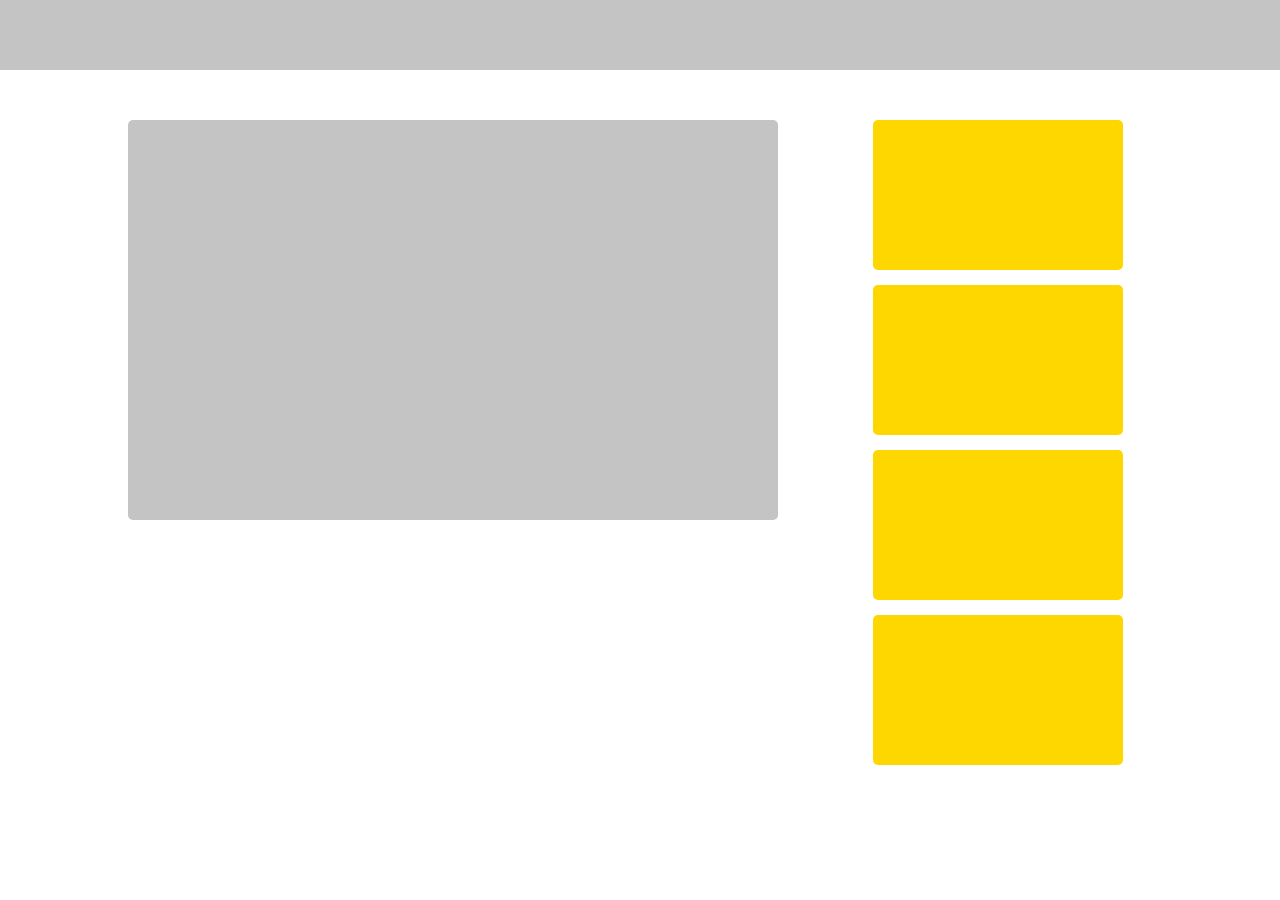
<file: index.html>
<!DOCTYPE html>
<html lang="pt-BR">
  <head>
    <meta charset="UTF-8" />
    <meta http-equiv="X-UA-Compatible" content="IE=edge" />
    <meta name="viewport" content="width=device-width, initial-scale=1.0" />
    <link rel="stylesheet" href="./css/style.css" />
    <title>Exercicio 5</title>
  </head>
  <body>
    <header>
      <nav></nav>
    </header>

    <main>
      <div class="main-video">
        <section class="video-principal">
          <iframe
            class="video-principal-iframe"
            src="https://www.youtube.com/embed/lfRFBqcqu1s"
            title="YouTube video player"
            frameborder="0"
            allow="accelerometer; autoplay; clipboard-write; encrypted-media; gyroscope; picture-in-picture"
            allowfullscreen
          ></iframe>
        </section>

        <section class="videos-secundarios">
          <div class="conteudo-secundario">
            <div class="mini-video">
              <iframe
                class="mini-video-secundario"
                src="https://www.youtube.com/embed/RGi24q4NAEM"
                title="YouTube video player"
                frameborder="0"
                allow="accelerometer; autoplay; clipboard-write; encrypted-media; gyroscope; picture-in-picture"
                allowfullscreen
              ></iframe>
            </div>
            <div class="descricao-video">
              <h1>Titulo do video</h1>
              <h1>Titulo do video</h1>
              <h1>Titulo do video</h1>
              <h1>Titulo do video</h1>
            </div>
          </div>
          <div class="conteudo-secundario">
            <div class="mini-video">
              <iframe
                class="mini-video-secundario"
                src="https://www.youtube.com/embed/0U6lnhLmT2A"
                title="YouTube video player"
                frameborder="0"
                allow="accelerometer; autoplay; clipboard-write; encrypted-media; gyroscope; picture-in-picture"
                allowfullscreen
              ></iframe>
            </div>
            <div class="descricao-video">
              <h1>Titulo do video</h1>
              <h1>Titulo do video</h1>
              <h1>Titulo do video</h1>
              <h1>Titulo do video</h1>
            </div>
          </div>
          <div class="conteudo-secundario">
            <div class="mini-video">
              <iframe
                class="mini-video-secundario"
                src="https://www.youtube.com/embed/ahGNbN-RDJA"
                title="YouTube video player"
                frameborder="0"
                allow="accelerometer; autoplay; clipboard-write; encrypted-media; gyroscope; picture-in-picture"
                allowfullscreen
              ></iframe>
            </div>
            <div class="descricao-video">
              <h1>Titulo do video</h1>
              <h1>Titulo do video</h1>
              <h1>Titulo do video</h1>
              <h1>Titulo do video</h1>
            </div>
          </div>
          <div class="conteudo-secundario">
            <div class="mini-video">
              <iframe
                class="mini-video-secundario"
                src="https://www.youtube.com/embed/BTENKdRVS2U"
                title="YouTube video player"
                frameborder="0"
                allow="accelerometer; autoplay; clipboard-write; encrypted-media; gyroscope; picture-in-picture"
                allowfullscreen
              ></iframe>
            </div>
            <div class="descricao-video">
              <h1>Titulo do video</h1>
              <h1>Titulo do video</h1>
              <h1>Titulo do video</h1>
              <h1>Titulo do video</h1>
            </div>
          </div>
        </section>
      </div>
    </main>
  </body>
</html>
</file>
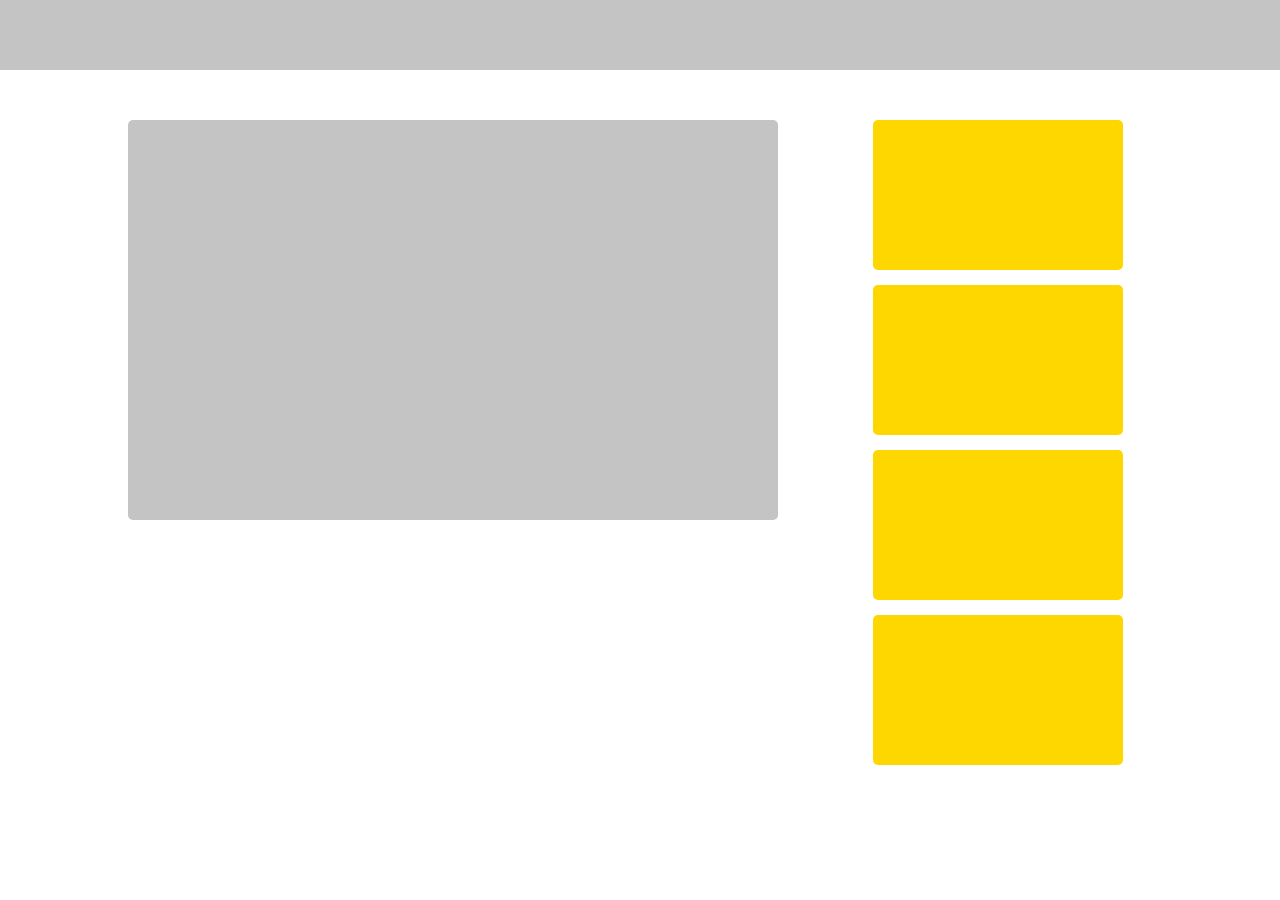
<file: exercicios-midia-query/index.html>
<!DOCTYPE html>
<html lang="pt-BR">
  <head>
    <meta charset="UTF-8" />
    <meta http-equiv="X-UA-Compatible" content="IE=edge" />
    <meta name="viewport" content="width=device-width, initial-scale=1.0" />
    <link rel="stylesheet" href="./css/style.css" />
    <title>Exercicio 5</title>
  </head>
  <body>
    <header>
      <nav></nav>
    </header>

    <main>
      <div class="main-video">
        <section class="video-principal">
          <iframe
            class="video-principal-iframe"
            width="560"
            height="315"
            src="https://www.youtube.com/embed/lfRFBqcqu1s"
            title="YouTube video player"
            frameborder="0"
            allow="accelerometer; autoplay; clipboard-write; encrypted-media; gyroscope; picture-in-picture"
            allowfullscreen
          ></iframe>
        </section>

        <section class="videos-secundarios">
          <div class="conteudo-secundario">
            <div class="mini-video">
              <iframe
                class="mini-video-secundario"
                src="https://www.youtube.com/embed/RGi24q4NAEM"
                title="YouTube video player"
                frameborder="0"
                allow="accelerometer; autoplay; clipboard-write; encrypted-media; gyroscope; picture-in-picture"
                allowfullscreen
              ></iframe>
            </div>
            <div class="descricao-video">
              <h1>Titulo do video</h1>
              <h1>Titulo do video</h1>
              <h1>Titulo do video</h1>
              <h1>Titulo do video</h1>
            </div>
          </div>
          <div class="conteudo-secundario">
            <div class="mini-video">
              <iframe
                class="mini-video-secundario"
                src="https://www.youtube.com/embed/0U6lnhLmT2A"
                title="YouTube video player"
                frameborder="0"
                allow="accelerometer; autoplay; clipboard-write; encrypted-media; gyroscope; picture-in-picture"
                allowfullscreen
              ></iframe>
            </div>
            <div class="descricao-video">
              <h1>Titulo do video</h1>
              <h1>Titulo do video</h1>
              <h1>Titulo do video</h1>
              <h1>Titulo do video</h1>
            </div>
          </div>
          <div class="conteudo-secundario">
            <div class="mini-video">
              <iframe
                class="mini-video-secundario"
                src="https://www.youtube.com/embed/ahGNbN-RDJA"
                title="YouTube video player"
                frameborder="0"
                allow="accelerometer; autoplay; clipboard-write; encrypted-media; gyroscope; picture-in-picture"
                allowfullscreen
              ></iframe>
            </div>
            <div class="descricao-video">
              <h1>Titulo do video</h1>
              <h1>Titulo do video</h1>
              <h1>Titulo do video</h1>
              <h1>Titulo do video</h1>
            </div>
          </div>
          <div class="conteudo-secundario">
            <div class="mini-video">
              <iframe
                class="mini-video-secundario"
                src="https://www.youtube.com/embed/BTENKdRVS2U"
                title="YouTube video player"
                frameborder="0"
                allow="accelerometer; autoplay; clipboard-write; encrypted-media; gyroscope; picture-in-picture"
                allowfullscreen
              ></iframe>
            </div>
            <div class="descricao-video">
              <h1>Titulo do video</h1>
              <h1>Titulo do video</h1>
              <h1>Titulo do video</h1>
              <h1>Titulo do video</h1>
            </div>
          </div>
        </section>
      </div>
    </main>
  </body>
</html>
</file>
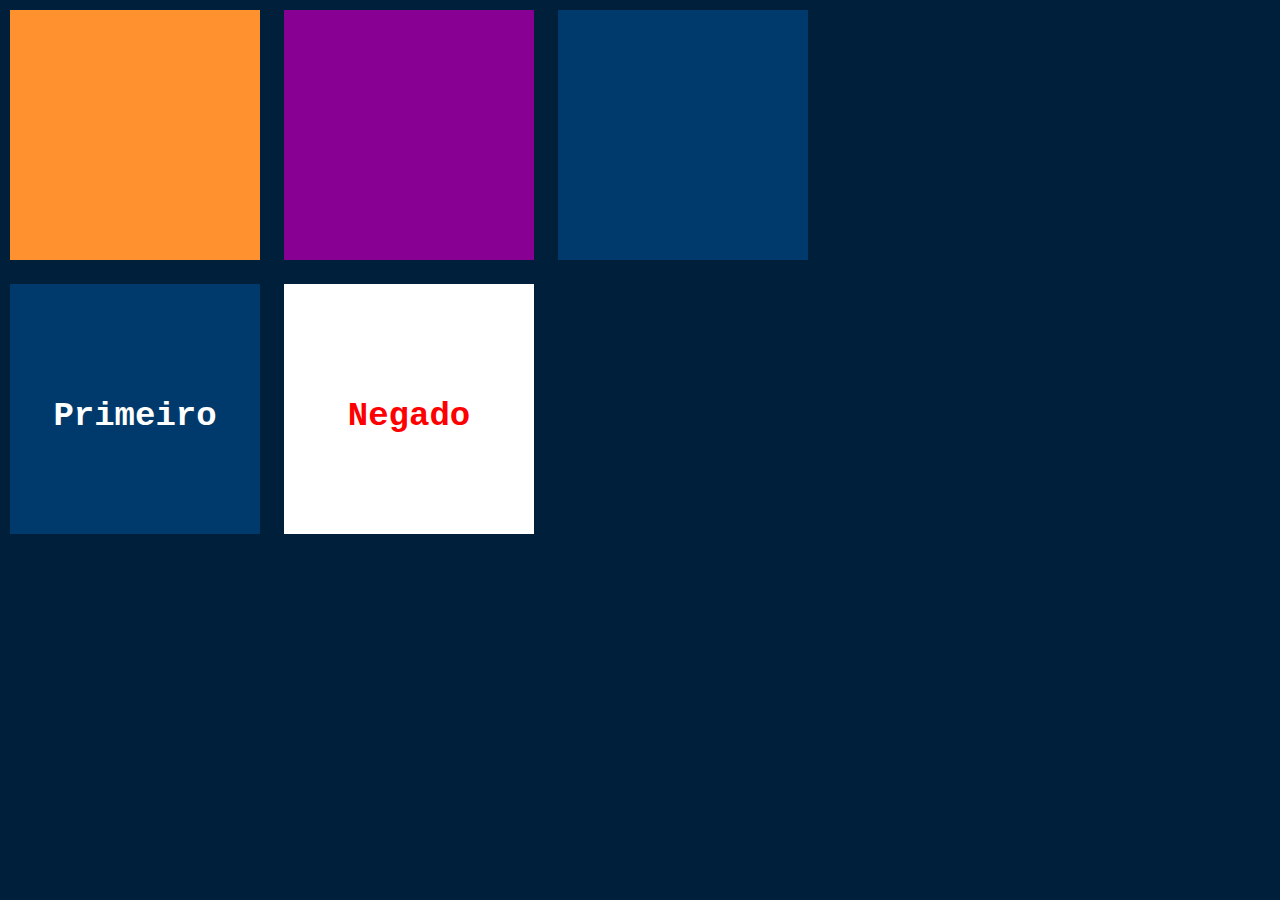
<file: aula3/exercicio1/index.html>
<!DOCTYPE html>
<html lang="pt-BR">
  <head>
    <meta charset="UTF-8" />
    <meta http-equiv="X-UA-Compatible" content="IE=edge" />
    <meta name="viewport" content="width=device-width, initial-scale=1.0" />
    <link rel="stylesheet" href="./css/style.css" />
    <title>Exercicio1</title>
  </head>
  <body>
    <main>
      <section class="first-container">
        <div class="box1"></div>
        <div class="box2"></div>
        <div class="box3"></div>
      </section>
      <section class="second-container">
        <div class="box4">
          <p class="text">Primeiro</p>
        </div>
        <div class="box5">
          <p class="text">Negado</p>
        </div>
      </section>
    </main>

    <!-- <div class="box1"></div>
    <div class="box2"></div>
    <div class="box3"></div>
    <div class="box4">
      <p class="text">Primeiro</p>
    </div>
    <div class="box5">
      <p class="text">Negado</p>
    </div> -->
  </body>
</html>
</file>
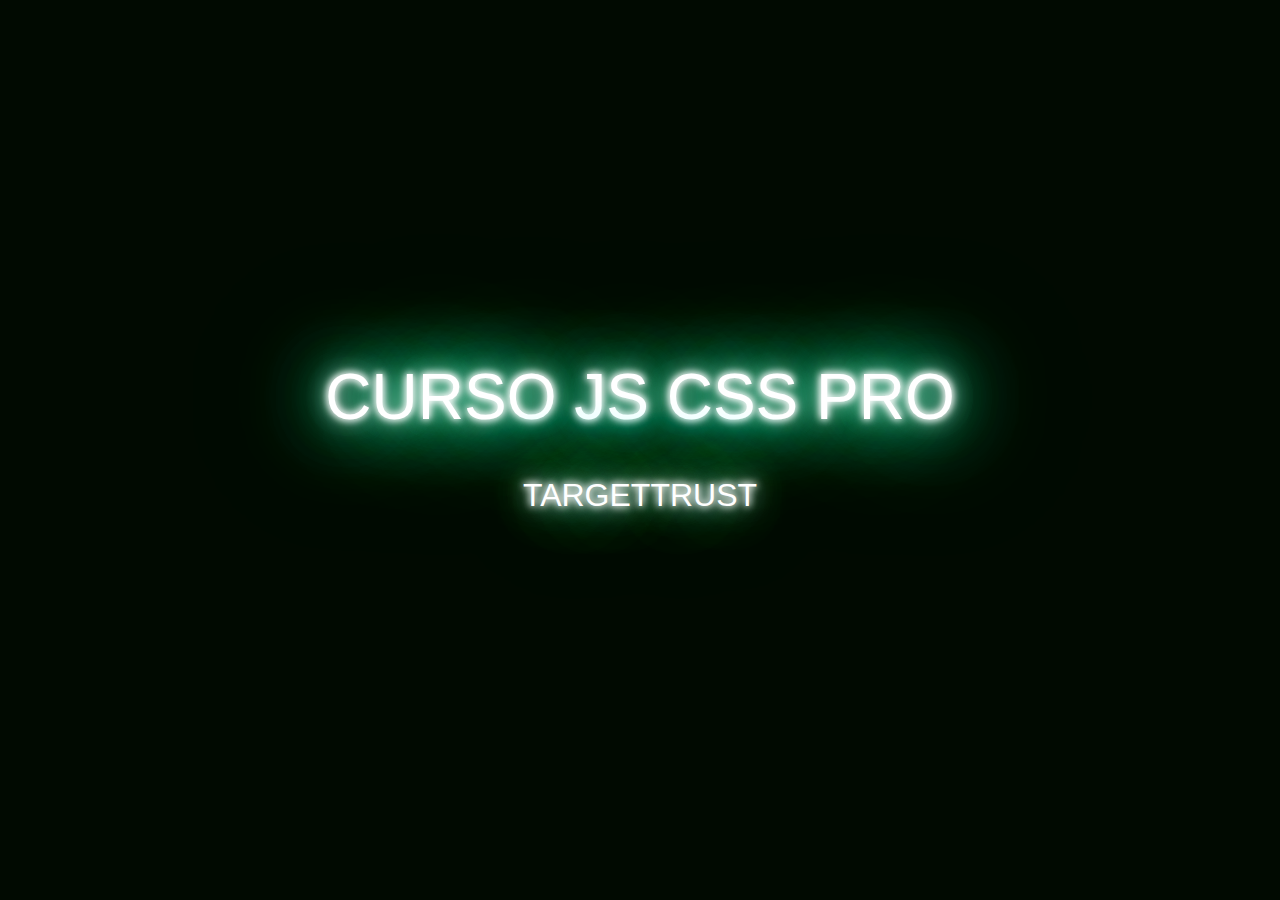
<file: aula3/text-shadow/index.html>
<!DOCTYPE html>
<html lang="en">
<head>
    <meta charset="UTF-8">
    <meta http-equiv="X-UA-Compatible" content="IE=edge">
    <meta name="viewport" content="width=device-width, initial-scale=1.0">
    <link rel="stylesheet" href="./css/style.css">
    <title>Text-Shadow</title>
</head>
<body>

    <div class="container">
        <h1 class="neonText">
              Curso JS CSS PRO
        </h1>
        <h2 class="neonText">TargetTrust</h2> 
    
     </div>
    
</body>
</html>
</file>
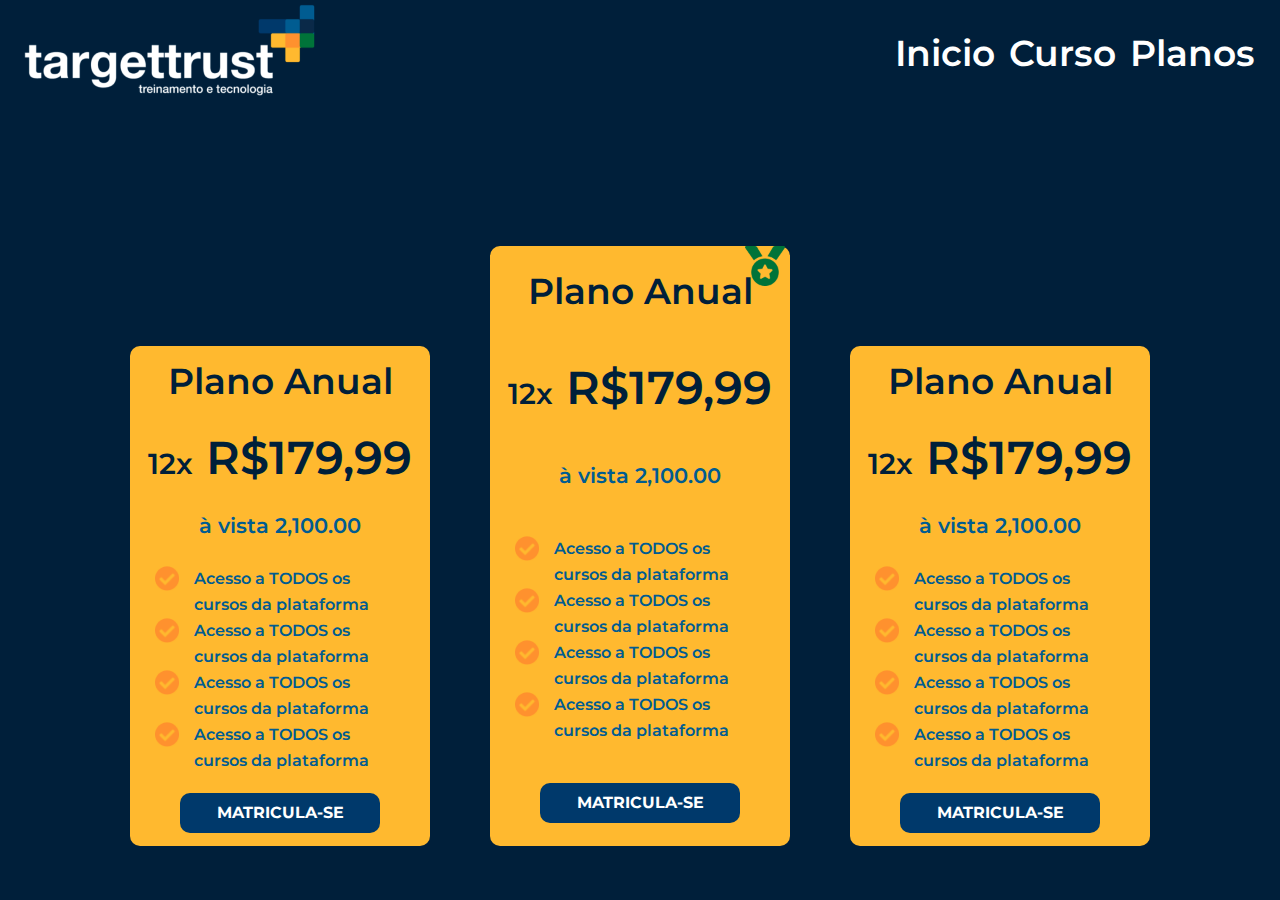
<file: Aula4/Projeto-final/index.html>
<!DOCTYPE html>
<html lang="pt-BR">
  <head>
    <meta charset="UTF-8" />
    <meta http-equiv="X-UA-Compatible" content="IE=edge" />
    <meta name="viewport" content="width=device-width, initial-scale=1.0" />
    <link rel="stylesheet" href="./css/style.css" />
    <title>TargetTrust</title>
  </head>
  <body>
    <nav>
      <img class="logo" src="./img/logo.png" alt="Logotipo TargetTrust" />
      <div>
        <a class="menu-link" href="#" target="_blank"> Inicio</a>
        <a class="menu-link" href="#" target="_blank"> Curso</a>
        <a class="menu-link" href="#" target="_blank"> Planos</a>
      </div>
    </nav>
    <main>
      <div class="card">
        <h1>Plano Anual</h1>
        <h2><span class="parcela">12x</span> R$179,99</h2>
        <h3>à vista 2,100.00</h3>
        <div class="detalhes">
          <div class="detalhes-item">
            <img src="./img/check.png" alt="icone de verificado" />
            <h4>Acesso a TODOS os cursos da plataforma</h4>
          </div>
          <div class="detalhes-item">
            <img src="./img/check.png" alt="icone de verificado" />
            <h4>Acesso a TODOS os cursos da plataforma</h4>
          </div>
          <div class="detalhes-item">
            <img src="./img/check.png" alt="icone de verificado" />
            <h4>Acesso a TODOS os cursos da plataforma</h4>
          </div>
          <div class="detalhes-item">
            <img src="./img/check.png" alt="icone de verificado" />
            <h4>Acesso a TODOS os cursos da plataforma</h4>
          </div>
        </div>

        <a class="botao" href="#"> <p>MATRICULA-SE</p></a>
      </div>

      <div class="card cart-top">
        <img class="icon" src="./img/Vector.png" alt="Top plano" />
        <h1>Plano Anual</h1>
        <h2><span class="parcela">12x</span> R$179,99</h2>
        <h3>à vista 2,100.00</h3>
        <div class="detalhes">
          <div class="detalhes-item">
            <img src="./img/check.png" alt="icone de verificado" />
            <h4>Acesso a TODOS os cursos da plataforma</h4>
          </div>
          <div class="detalhes-item">
            <img src="./img/check.png" alt="icone de verificado" />
            <h4>Acesso a TODOS os cursos da plataforma</h4>
          </div>
          <div class="detalhes-item">
            <img src="./img/check.png" alt="icone de verificado" />
            <h4>Acesso a TODOS os cursos da plataforma</h4>
          </div>
          <div class="detalhes-item">
            <img src="./img/check.png" alt="icone de verificado" />
            <h4>Acesso a TODOS os cursos da plataforma</h4>
          </div>
        </div>

        <a class="botao" href="#"> <p>MATRICULA-SE</p></a>
      </div>

      <div class="card">
        <h1>Plano Anual</h1>
        <h2><span class="parcela">12x</span> R$179,99</h2>
        <h3>à vista 2,100.00</h3>
        <div class="detalhes">
          <div class="detalhes-item">
            <img src="./img/check.png" alt="icone de verificado" />
            <h4>Acesso a TODOS os cursos da plataforma</h4>
          </div>
          <div class="detalhes-item">
            <img src="./img/check.png" alt="icone de verificado" />
            <h4>Acesso a TODOS os cursos da plataforma</h4>
          </div>
          <div class="detalhes-item">
            <img src="./img/check.png" alt="icone de verificado" />
            <h4>Acesso a TODOS os cursos da plataforma</h4>
          </div>
          <div class="detalhes-item">
            <img src="./img/check.png" alt="icone de verificado" />
            <h4>Acesso a TODOS os cursos da plataforma</h4>
          </div>
        </div>

        <a class="botao" href="#"> <p>MATRICULA-SE</p></a>
      </div>
    </main>
  </body>
</html>
</file>
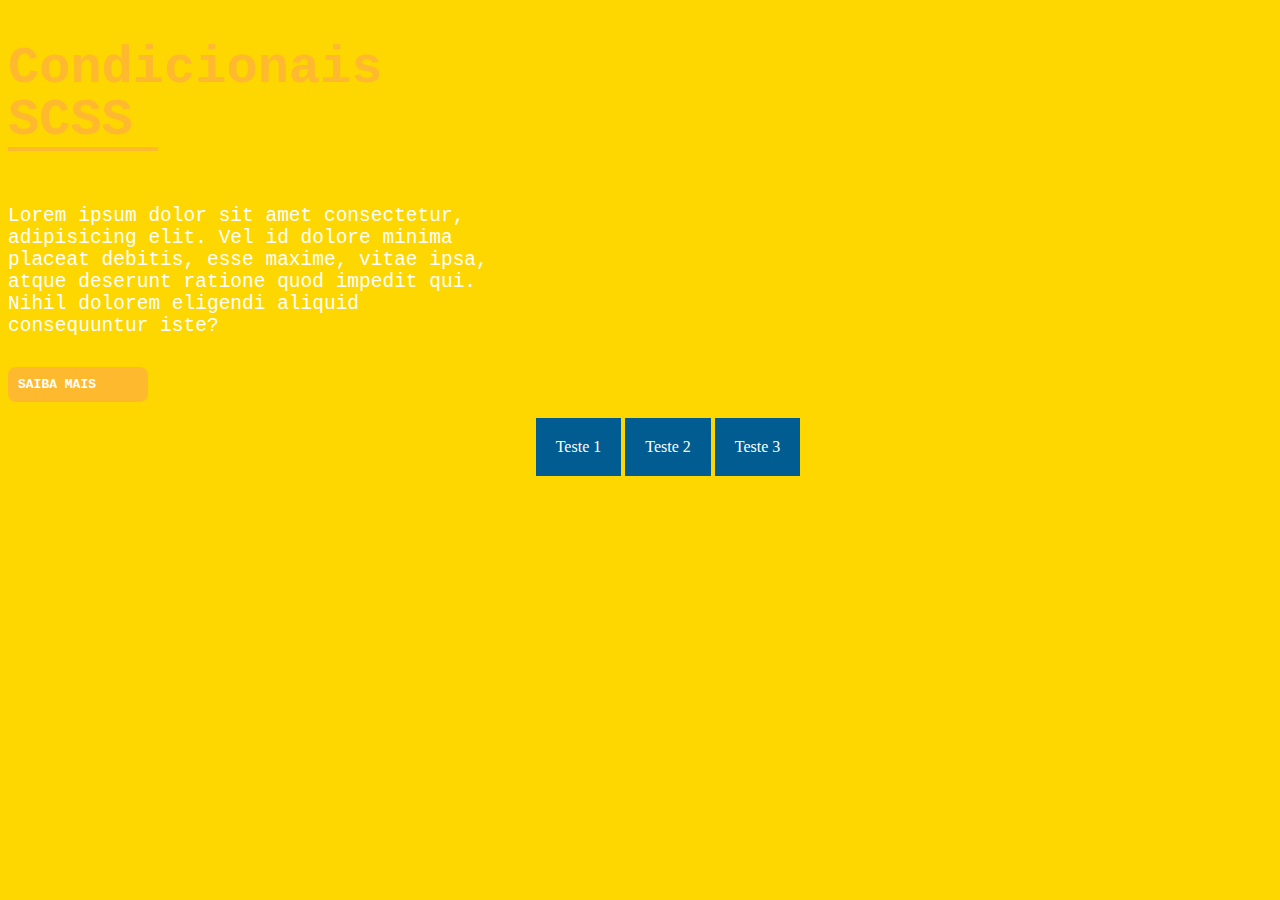
<file: Aula4/sass/Condicionais/index.html>
<!DOCTYPE html>
<html lang="pt-BR">
  <head>
    <meta charset="UTF-8" />
    <meta http-equiv="X-UA-Compatible" content="IE=edge" />
    <meta name="viewport" content="width=device-width, initial-scale=1.0" />
    <!-- <link rel="stylesheet" href="./css/colors.css" /> -->
    <link rel="stylesheet" href="./css/style.css" />
    <title>Condicionais</title>
  </head>
  <body>
    <section class="modal">
      <h1>Condicionais SCSS</h1>
      <p>
        Lorem ipsum dolor sit amet consectetur, adipisicing elit. Vel id dolore
        minima placeat debitis, esse maxime, vitae ipsa, atque deserunt ratione
        quod impedit qui. Nihil dolorem eligendi aliquid consequuntur iste?
      </p>
      <a href="http://" target="_blank">Saiba Mais</a>
    </section>

    <ul>
      <li>
        <a href="#">Teste 1</a>
      </li>
      <li>
        <a href="#">Teste 2</a>
      </li>
      <li>
        <a href="#">Teste 3</a>
      </li>
    </ul>
  </body>
</html>
</file>
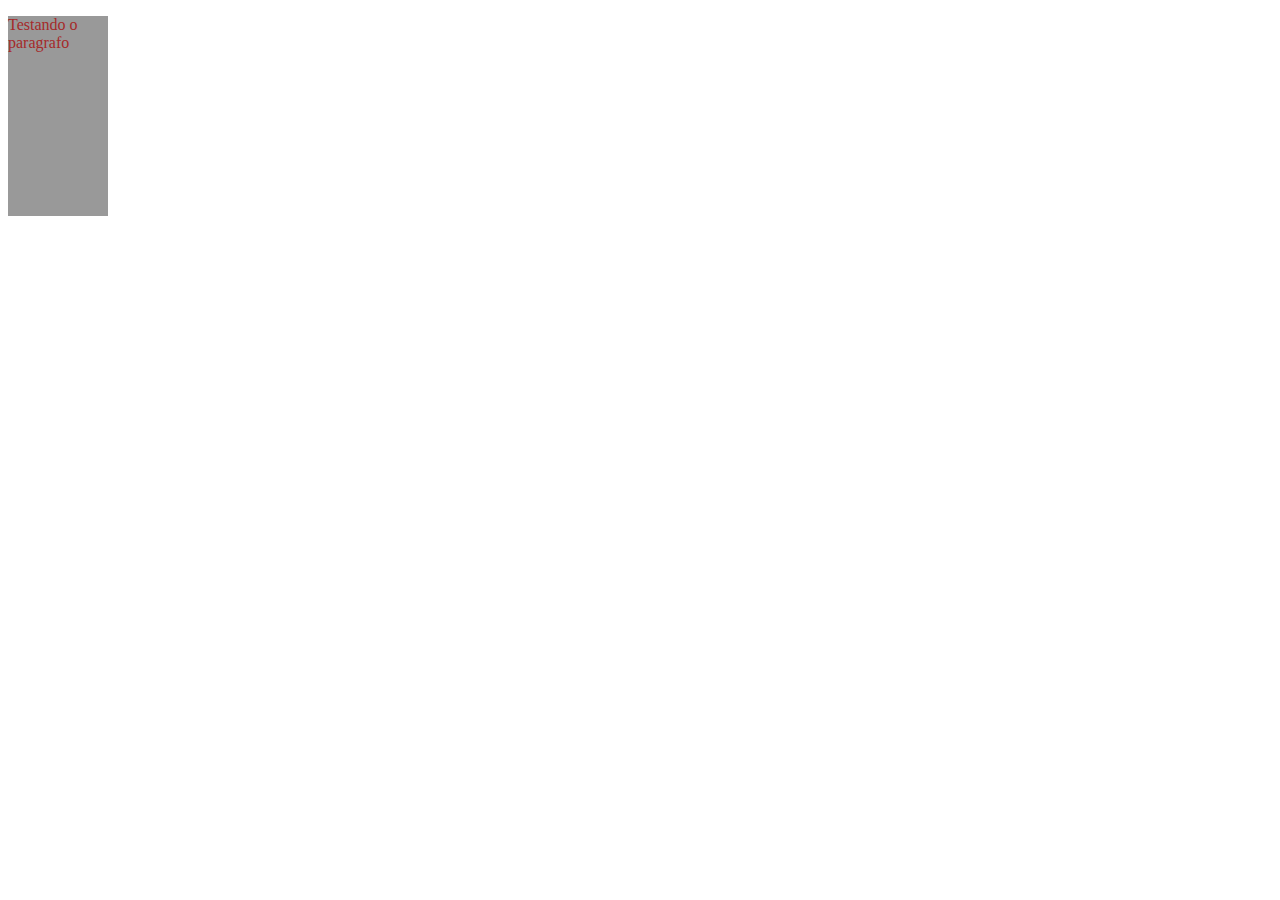
<file: Aula4/sass/Import SASS/index.html>
<!DOCTYPE html>
<html lang="pt-BR">
  <head>
    <meta charset="UTF-8" />
    <meta http-equiv="X-UA-Compatible" content="IE=edge" />
    <meta name="viewport" content="width=device-width, initial-scale=1.0" />
    <!-- <link rel="stylesheet" href="./css/colors.css" /> -->
    <link rel="stylesheet" href="./css/style.css" />
    <title>@Import</title>
  </head>
  <body>
    <!-- Somente um arquivo CSS  para todo seu site 
    evitando baixar varios arquivos css
    -->
    <div>
      <p>Testando o paragrafo</p>
    </div>
  </body>
</html>
</file>
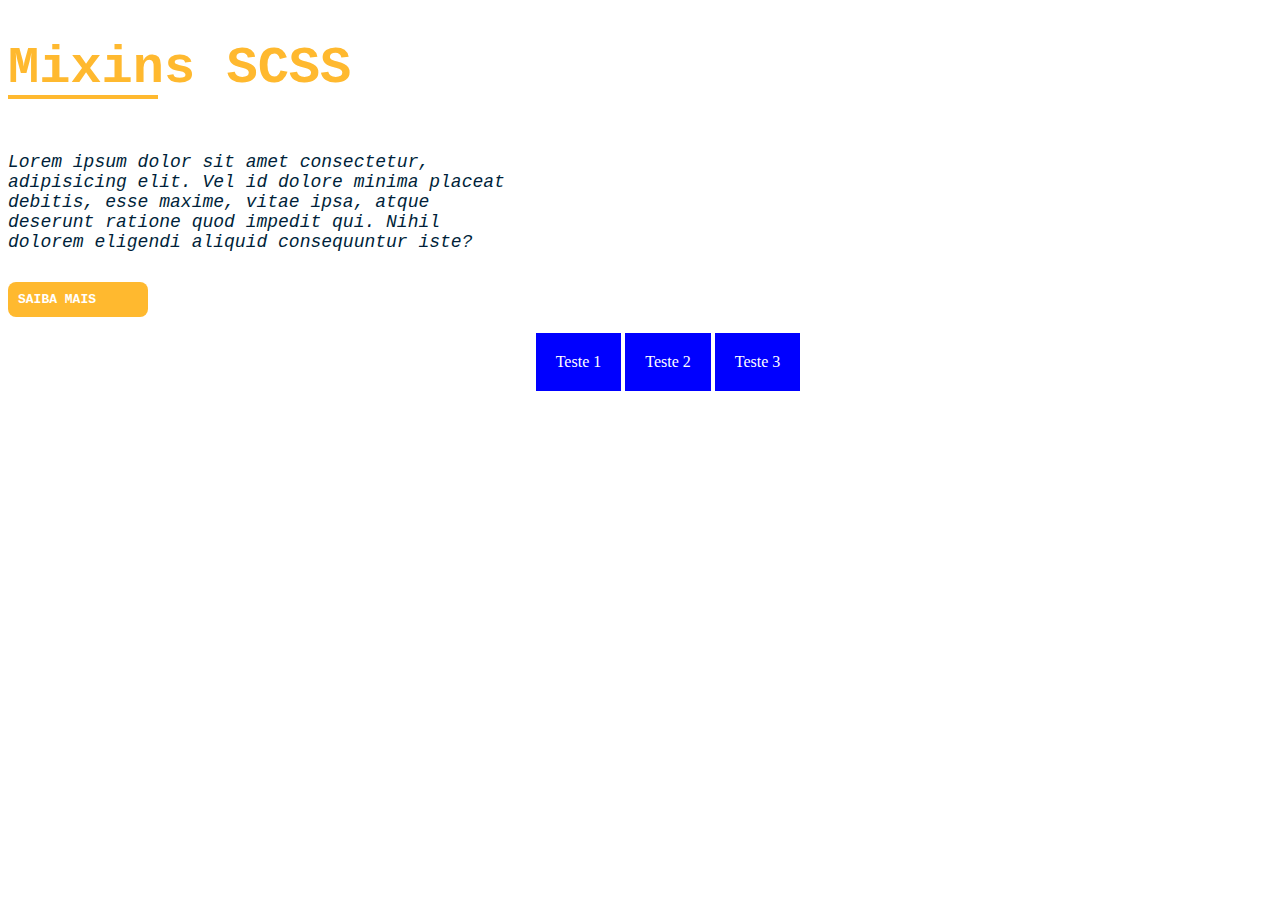
<file: Aula4/sass/Mixins/index.html>
<!DOCTYPE html>
<html lang="pt-BR">
  <head>
    <meta charset="UTF-8" />
    <meta http-equiv="X-UA-Compatible" content="IE=edge" />
    <meta name="viewport" content="width=device-width, initial-scale=1.0" />
    <!-- <link rel="stylesheet" href="./css/colors.css" /> -->
    <link rel="stylesheet" href="./css/style.css" />
    <title>Mixins</title>
  </head>
  <body>
    <section class="modal">
      <h1>Mixins SCSS</h1>
      <p>
        Lorem ipsum dolor sit amet consectetur, adipisicing elit. Vel id dolore
        minima placeat debitis, esse maxime, vitae ipsa, atque deserunt ratione
        quod impedit qui. Nihil dolorem eligendi aliquid consequuntur iste?
      </p>
      <a href="http://" target="_blank">Saiba Mais</a>
    </section>

    <ul>
      <li>
        <a href="#">Teste 1</a>
      </li>
      <li>
        <a href="#">Teste 2</a>
      </li>
      <li>
        <a href="#">Teste 3</a>
      </li>
    </ul>
  </body>
</html>
</file>
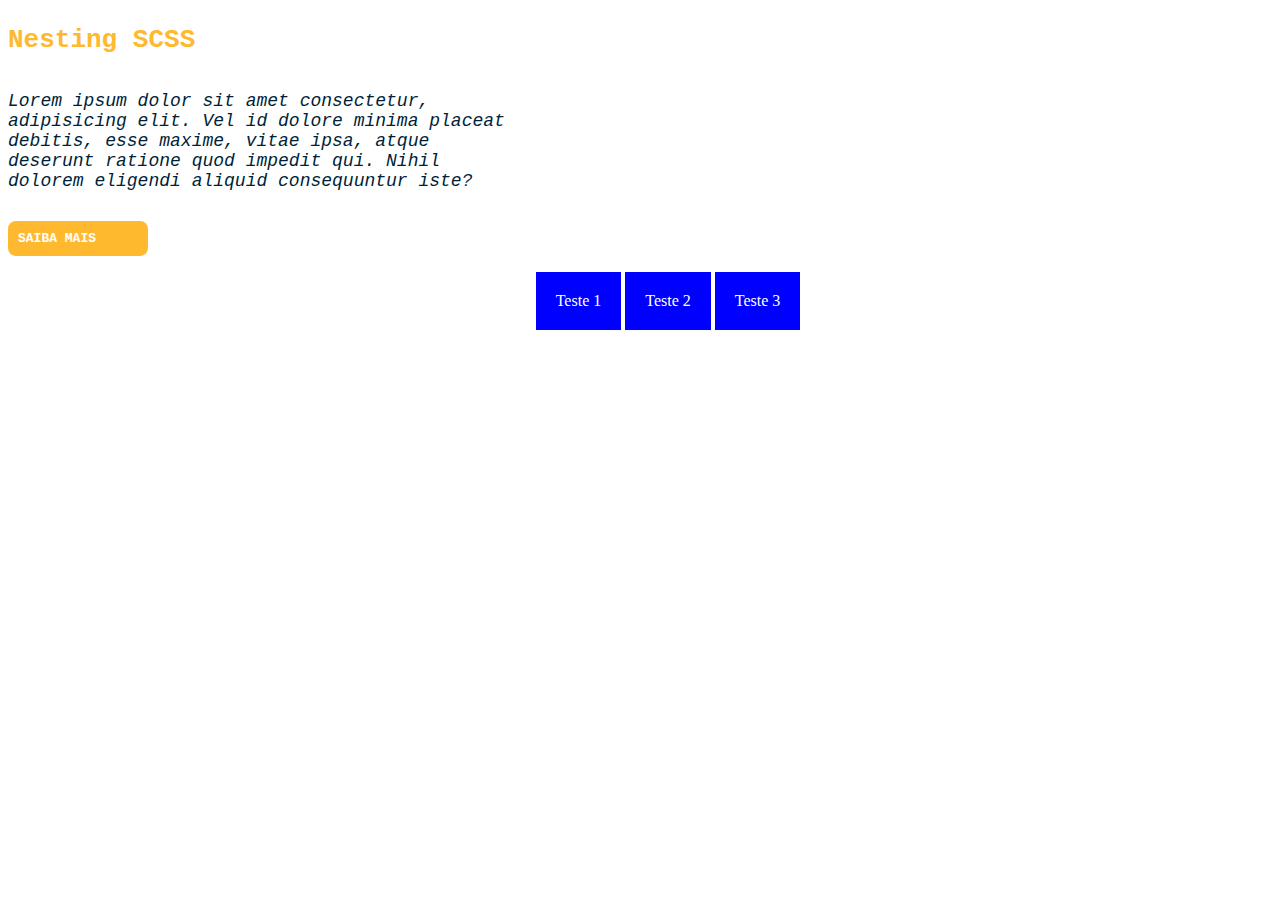
<file: Aula4/sass/Nesting/index.html>
<!DOCTYPE html>
<html lang="pt-BR">
  <head>
    <meta charset="UTF-8" />
    <meta http-equiv="X-UA-Compatible" content="IE=edge" />
    <meta name="viewport" content="width=device-width, initial-scale=1.0" />
    <!-- <link rel="stylesheet" href="./css/colors.css" /> -->
    <link rel="stylesheet" href="./css/style.css" />
    <title>Nesting</title>
  </head>
  <body>
    <section class="modal">
      <h1>Nesting SCSS</h1>
      <p>
        Lorem ipsum dolor sit amet consectetur, adipisicing elit. Vel id dolore
        minima placeat debitis, esse maxime, vitae ipsa, atque deserunt ratione
        quod impedit qui. Nihil dolorem eligendi aliquid consequuntur iste?
      </p>
      <a href="http://" target="_blank">Saiba Mais</a>
    </section>

    <ul>
      <li>
        <a href="#">Teste 1</a>
      </li>
      <li>
        <a href="#">Teste 2</a>
      </li>
      <li>
        <a href="#">Teste 3</a>
      </li>
    </ul>
  </body>
</html>
</file>
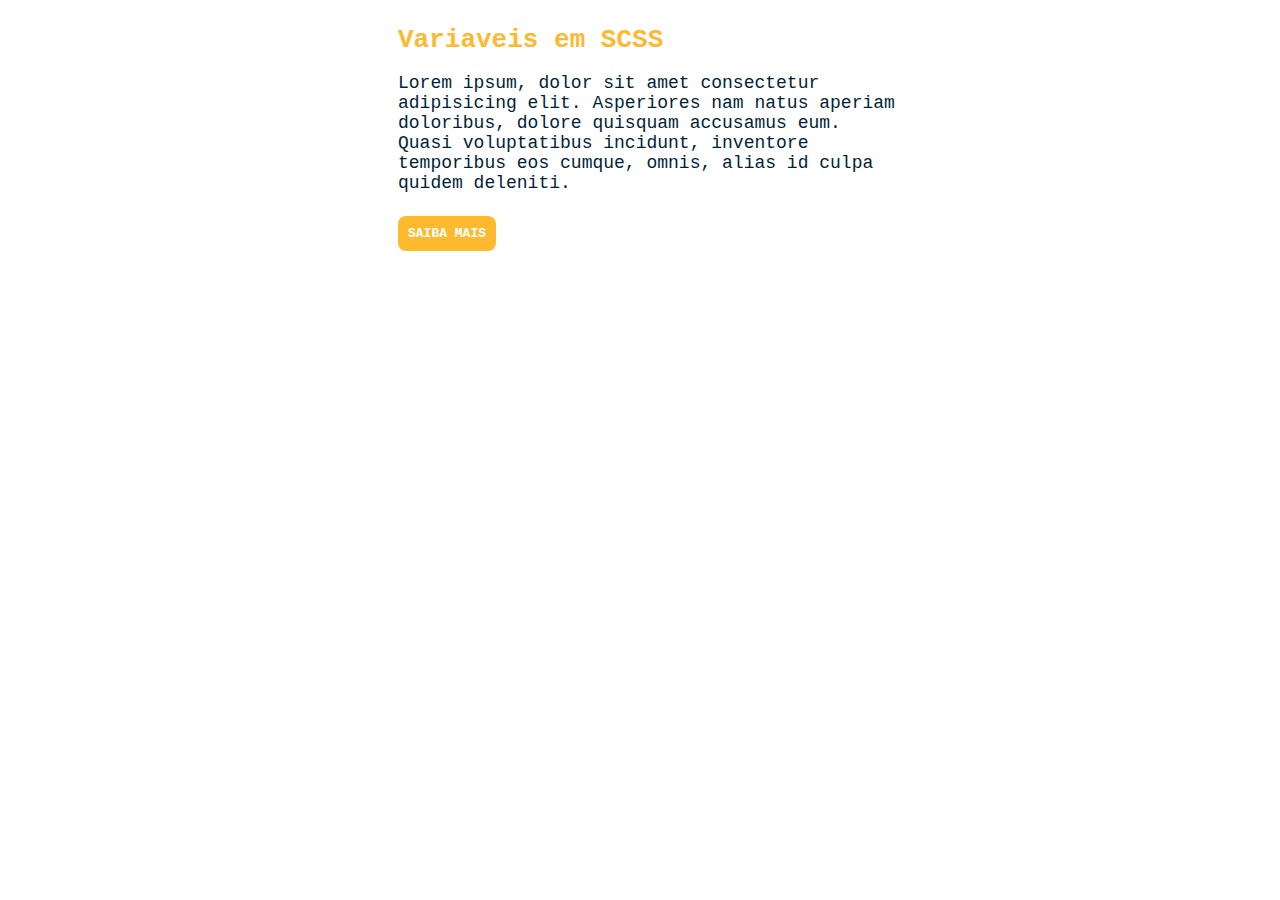
<file: Aula4/sass/Variaveis/index.html>
<!DOCTYPE html>
<html lang="pt-BR">
  <head>
    <meta charset="UTF-8" />
    <meta http-equiv="X-UA-Compatible" content="IE=edge" />
    <meta name="viewport" content="width=device-width, initial-scale=1.0" />
    <!-- <link rel="stylesheet" href="./css/colors.css" /> -->
    <link rel="stylesheet" href="./css/style.css" />
    <title>Variaveis</title>
  </head>
  <body>
    <main>
      <h1>Variaveis em SCSS</h1>
      <div>
        <p>
          Lorem ipsum, dolor sit amet consectetur adipisicing elit. Asperiores
          nam natus aperiam doloribus, dolore quisquam accusamus eum. Quasi
          voluptatibus incidunt, inventore temporibus eos cumque, omnis, alias
          id culpa quidem deleniti.
        </p>
        <a href="#" target="_blank">Saiba Mais</a>
      </div>
    </main>
  </body>
</html>
</file>
<file: css/style.css>
html,body,div,span,applet,object,iframe,h1,h2,h3,h4,h5,h6,p,blockquote,pre,a,abbr,acronym,address,big,cite,code,del,dfn,em,img,ins,kbd,q,s,samp,small,strike,strong,sub,sup,tt,var,b,u,i,center,dl,dt,dd,ol,ul,li,fieldset,form,label,legend,table,caption,tbody,tfoot,thead,tr,th,td,article,aside,canvas,details,embed,figure,figcaption,footer,header,hgroup,menu,nav,output,ruby,section,summary,time,mark,audio,video{margin:0;padding:0;border:0;font-size:100%;font:inherit;vertical-align:baseline}article,aside,details,figcaption,figure,footer,header,hgroup,menu,nav,section{display:block}body{line-height:1}ol,ul{list-style:none}blockquote,q{quotes:none}blockquote:before,blockquote:after,q:before,q:after{content:'';content:none}table{border-collapse:collapse;border-spacing:0}body,html{margin:0;padding:0;border:0}body{font-family:'Roboto', sans-serif;font-size:16px;line-height:1.5;color:#333}header{background:#c4c4c4;padding:35px}main{display:flex;justify-content:center;align-items:center;flex-wrap:wrap}main .main-video{width:1024px;height:100%;padding:50px 40px 0 40px;display:flex;justify-content:space-between;flex-wrap:wrap}@media (min-width: 0px) and (max-width: 450px){main .main-video{width:100%;padding:0;align-items:center;justify-content:center}}.video-principal{background:#c4c4c4;min-width:650px;height:400px;border-radius:5px}.video-principal .video-principal-iframe{width:100%;height:100%;border-radius:4px}@media (min-width: 0px) and (max-width: 450px){.video-principal{min-width:95%;height:300px;margin-bottom:20px;margin-top:20px}}.videos-secundarios{width:30%;height:100%;display:flex;align-items:center;flex-direction:column;border-radius:5px}@media (min-width: 0px) and (max-width: 450px){.videos-secundarios{width:100%}}.conteudo-secundario{display:flex;justify-content:space-between;width:250px;height:150px;justify-content:center;align-items:center;margin:0px 15px 15px 15px}@media (min-width: 0px) and (max-width: 450px){.conteudo-secundario{width:100%;height:150px}}.conteudo-secundario .mini-video{background:gold;width:100%;height:150px;display:flex;justify-content:center;align-items:center;border-radius:5px}.conteudo-secundario .mini-video .mini-video-secundario{width:100%;height:100%;border-radius:4px}@media (min-width: 0px) and (max-width: 450px){.conteudo-secundario .mini-video{width:50%;height:150px;display:flex;justify-content:center;align-items:center}}.conteudo-secundario .descricao-video{display:none}.conteudo-secundario .descricao-video h1{font-size:16px;font-weight:bold;color:#333}@media (min-width: 0px) and (max-width: 450px){.conteudo-secundario .descricao-video{display:flex;flex-direction:column;margin-left:10px;width:40%}}
</file>
<file: exercicios-midia-query/css/style.css>
html,body,div,span,applet,object,iframe,h1,h2,h3,h4,h5,h6,p,blockquote,pre,a,abbr,acronym,address,big,cite,code,del,dfn,em,img,ins,kbd,q,s,samp,small,strike,strong,sub,sup,tt,var,b,u,i,center,dl,dt,dd,ol,ul,li,fieldset,form,label,legend,table,caption,tbody,tfoot,thead,tr,th,td,article,aside,canvas,details,embed,figure,figcaption,footer,header,hgroup,menu,nav,output,ruby,section,summary,time,mark,audio,video{margin:0;padding:0;border:0;font-size:100%;font:inherit;vertical-align:baseline}article,aside,details,figcaption,figure,footer,header,hgroup,menu,nav,section{display:block}body{line-height:1}ol,ul{list-style:none}blockquote,q{quotes:none}blockquote:before,blockquote:after,q:before,q:after{content:'';content:none}table{border-collapse:collapse;border-spacing:0}body,html{margin:0;padding:0;border:0}body{font-family:'Roboto', sans-serif;font-size:16px;line-height:1.5;color:#333}header{background:#c4c4c4;padding:35px}main{display:flex;justify-content:center;align-items:center;flex-wrap:wrap}main .main-video{width:1024px;height:100%;padding:50px 40px 0 40px;display:flex;justify-content:space-between;flex-wrap:wrap}@media (min-width: 0px) and (max-width: 450px){main .main-video{width:100%;padding:0;align-items:center;justify-content:center}}.video-principal{background:#c4c4c4;min-width:650px;height:400px;border-radius:5px}.video-principal .video-principal-iframe{width:100%;height:100%;border-radius:4px}@media (min-width: 0px) and (max-width: 450px){.video-principal{min-width:95%;height:300px;margin-bottom:20px;margin-top:20px}}.videos-secundarios{width:30%;height:100%;display:flex;align-items:center;flex-direction:column;border-radius:5px}@media (min-width: 0px) and (max-width: 450px){.videos-secundarios{width:100%}}.conteudo-secundario{display:flex;justify-content:space-between;width:250px;height:150px;justify-content:center;align-items:center;margin:0px 15px 15px 15px}@media (min-width: 0px) and (max-width: 450px){.conteudo-secundario{width:100%;height:150px}}.conteudo-secundario .mini-video{background:gold;width:100%;height:150px;display:flex;justify-content:center;align-items:center;border-radius:5px}.conteudo-secundario .mini-video .mini-video-secundario{width:100%;height:100%;border-radius:4px}@media (min-width: 0px) and (max-width: 450px){.conteudo-secundario .mini-video{width:50%;height:150px;display:flex;justify-content:center;align-items:center}}.conteudo-secundario .descricao-video{display:none}.conteudo-secundario .descricao-video h1{font-size:16px;font-weight:bold;color:#333}@media (min-width: 0px) and (max-width: 450px){.conteudo-secundario .descricao-video{display:flex;flex-direction:column;margin-left:10px;width:40%}}
</file>
<file: aula3/exercicio1/css/style.css>
:root {
  --width-box: 250px;
  --height-box: 250px;
}

/*
body {
  background: #001f3a;
  width: 100%;
  height: 100%;
  position: relative;
}

.box1 {
  background: #ff912e;
  width: var(--width-box);
  height: var(--height-box);
  margin: var(--margin-box);
  position: absolute;
}

.box2 {
  background: #870093;
  width: var(--width-box);
  height: var(--height-box);
  margin: var(--margin-box);
  left: 280px;
  position: absolute;
}

.box3 {
  background: #00396b;
  width: var(--width-box);
  height: var(--height-box);
  margin: var(--margin-box);
  left: 570px;

  position: absolute;
}

.box4 {
  background: #00396b;
  width: var(--width-box);
  height: var(--height-box);
  margin: var(--margin-box);
  top: 280px;
  position: absolute;
}
.box5 {
  background: #fff;
  width: var(--width-box);
  height: var(--height-box);
  margin: var(--margin-box);
  top: 280px;
  left: 280px;
  position: absolute;
  align-content: center;
}

.text {
  margin-top: 45%;
  text-align: center;
}

.box5 .text {
  color: red;
  font-family: "Courier New", Courier, monospace;
  font-size: 34px;
  font-weight: bold;
}

.box4 .text {
  color: #fff;
  font-family: "Courier New", Courier, monospace;
  font-size: 34px;
  font-weight: bold;
} */

/* sem position */
body {
  background: #001f3a;
  width: 100%;
  height: 100%;
}

* {
  margin: 0;
  padding: 0;
  box-sizing: border-box;
}

.first-container div,
.second-container div {
  display: inline-block;
}

.box1,
.box2,
.box3,
.box4,
.box5 {
  margin: 10px;
  width: var(--width-box);
  height: var(--height-box);
}

.box1 {
  background: #ff912e;
}

.box2 {
  background: #870093;
}

.box3 {
  background: #00396b;
}

.box4 {
  background: #00396b;
}

.text {
  margin-top: 45%;
  text-align: center;
  color: #fff;
  font-family: "Courier New", Courier, monospace;
  font-size: 34px;
  font-weight: bold;
}

.box5 .text {
  color: red;
}

.box4 .text {
  color: #fff;
}

.box5:not(.box1, .box2, .box3, .box4) {
  background: #fff;
}
</file>
<file: aula3/text-shadow/css/style.css>
/* Additional styling */

body {
  font-size: 18px;
  font-family: "Vibur", sans-serif;
  background-color: #010a01;
}

h1,
h2 {
  text-align: center;
  text-transform: uppercase;
  font-weight: 400;
}

h1 {
  font-size: 64px;
}

h2 {
  font-size: 32px;
}

.container {
  margin-top: 40vh;
}

/* text-shadow: [x-offset] [y-offset] [blur-radius] [color]; */

.neonText {
  color: #fff;
  text-shadow: 0 0 7px #fff, 0 0 10px #fff, 0 0 21px #fff, 0 0 42px #0fa,
    0 0 82px #0fa, 0 0 92px #0fa, 0 0 102px #0fa, 0 0 151px #0fa;
}
</file>
<file: Aula4/sass/Condicionais/css/style.css>
body {
  width: 100%;
  height: 100%;
  background-color: #001f3a;
}

@media (min-width: 0px) and (max-width: 378px) {
  body {
    background-color: red;
  }
}

@media (min-width: 379px) and (max-width: 601px) {
  body {
    background-color: greenyellow;
  }
}

@media (min-width: 602px) {
  body {
    background-color: gold;
  }
}

section {
  max-width: 500px;
  display: flex;
  justify-content: center;
  flex-direction: column;
  box-sizing: border-box;
  -moz-box-sizing: border-box;
  -webkit-box-sizing: border-box;
}

h1 {
  font-weight: bold;
  font-family: monospace;
  color: #ffb92f;
  font-size: 4em;
  line-height: 1;
}

h1::after {
  content: '';
  display: block;
  width: 150px;
  height: 4px;
  background: #ffb92f;
}

.modal a {
  text-decoration: none;
  text-transform: uppercase;
  background-color: #ffb92f;
  padding: 10px;
  border-radius: 8px;
  color: #fff;
  font-weight: bold;
  font-family: monospace;
  max-width: 120px;
}

.modal p {
  color: #fff;
  margin-bottom: 30px;
  font-family: monospace;
  font-weight: normal;
  font-size: 1.5em;
}

ul {
  text-align: center;
}

ul li {
  display: inline-block;
  list-style: none;
}

ul li a {
  display: block;
  padding: 20px;
  text-decoration: none;
  background: #005c91;
  color: #fff;
}

ul li a:hover {
  background: pink;
}
</file>
<file: Aula4/sass/Import SASS/css/style.css>
p {
  color: brown;
}

div {
  background: #999;
  height: 200px;
  width: 100px;
}

div a {
  color: pink;
  background: blue;
}
</file>
<file: Aula4/sass/Mixins/css/style.css>
body {
  width: 100%;
  height: 100%;
  background-color: #fff;
}

section {
  max-width: 500px;
  display: flex;
  justify-content: center;
  flex-direction: column;
  box-sizing: border-box;
  -moz-box-sizing: border-box;
  -webkit-box-sizing: border-box;
}

h1 {
  font-weight: bold;
  font-family: monospace;
  color: #ffb92f;
  font-size: 4em;
  line-height: 1;
}

h1::after {
  content: '';
  display: block;
  width: 150px;
  height: 4px;
  background: #ffb92f;
}

.modal a {
  text-decoration: none;
  text-transform: uppercase;
  background-color: #ffb92f;
  padding: 10px;
  border-radius: 8px;
  color: #fff;
  font-weight: bold;
  font-family: monospace;
  max-width: 120px;
}

.modal p {
  color: #001f3a;
  font-size: 18px;
  font-weight: 400;
  font-family: monospace;
  margin-bottom: 30px;
}

.modal p {
  font-size: 18px;
  font-weight: 400;
  font-family: monospace;
  font-style: italic;
  color: #001f3a;
  margin-bottom: 30px;
}

ul {
  text-align: center;
}

ul li {
  display: inline-block;
  list-style: none;
}

ul li a {
  display: block;
  padding: 20px;
  text-decoration: none;
  background: blue;
  color: #fff;
}

ul li a:hover {
  background: pink;
}
</file>
<file: Aula4/sass/Nesting/css/style.css>
body {
  width: 100%;
  height: 100%;
  background-color: #fff;
}

section {
  max-width: 500px;
  display: flex;
  justify-content: center;
  flex-direction: column;
}

h1 {
  color: #ffb92f;
  font-family: monospace;
}

.modal a {
  text-decoration: none;
  text-transform: uppercase;
  background-color: #ffb92f;
  padding: 10px;
  border-radius: 8px;
  color: #fff;
  font-weight: bold;
  font-family: monospace;
  max-width: 120px;
}

.modal p {
  color: #001f3a;
  font-size: 18px;
  font-weight: 400;
  font-family: monospace;
  margin-bottom: 30px;
}

.modal p {
  font-size: 18px;
  font-weight: 400;
  font-family: monospace;
  font-style: italic;
  color: #001f3a;
  margin-bottom: 30px;
}

ul {
  text-align: center;
}

ul li {
  display: inline-block;
  list-style: none;
}

ul li a {
  display: block;
  padding: 20px;
  text-decoration: none;
  background: blue;
  color: #fff;
}

ul li a:hover {
  background: pink;
}
</file>
<file: Aula4/sass/Variaveis/css/style.css>
body{width:100%;height:100%;display:flex;justify-content:center;background-color:#fff}main{max-width:500px}h1{color:#ffb92f;font-family:monospace}a{text-decoration:none;text-transform:uppercase;background-color:#ffb92f;padding:10px;border-radius:8px;color:#fff;font-weight:bold;font-family:monospace}p{color:#001f3a;font-size:18px;font-weight:400;font-family:monospace;margin-bottom:30px}
</file>
<file: Aula4/Projeto-final/css/style.css>
@import "reset.css";
@import url('https://fonts.googleapis.com/css2?family=Montserrat:wght@400;500;600;700&display=swap');

body {
  background: #001f3a;
  width: 100%;
  height: 100%;
}

nav {
  display: flex;
  justify-content: space-between;
  padding: 0 20px;
  align-items: center;
  flex-wrap: wrap;
}

.logo {
  max-width: 100%;
  height: 106px;
}

.menu-link {
  text-decoration: none;
  font-family: 'Montserrat';
  font-style: normal;
  font-weight: 600;
  font-size: 36px;
  line-height: 44px;
  color: #ffffff;
  padding: 0 5px;
}

main {
  display: flex;
  align-items: flex-end;
  justify-content: center;
  height: calc(100vh - 130px);
  flex-wrap: wrap;
}

.card {
  width: 300px;
  height: 500px;
  background: #ffb92f;
  border-radius: 10px;
  display: flex;
  flex-direction: column;
  align-items: center;
  justify-content: space-around;
  margin: 30px;
}

.cart-top {
  width: 300px;
  height: 600px;
  position: relative;
}

.card h1 {
  font-family: 'Montserrat';
  font-style: normal;
  font-weight: 600;
  font-size: 36px;
  line-height: 44px;

  color: #001f3a;
}

.card h2 {
  font-family: 'Montserrat';
  font-style: normal;
  font-weight: 600;
  font-size: 46px;
  line-height: 56px;
  /* identical to box height */

  color: #001f3a;
}

.card h3 {
  font-family: 'Montserrat';
  font-style: normal;
  font-weight: 600;
  font-size: 21px;
  line-height: 26px;
  /* identical to box height */

  color: #005c91;
}

.parcela {
  font-family: 'Montserrat';
  font-style: normal;
  font-weight: 600;
  font-size: 29px;
  line-height: 35px;

  color: #001f3a;
}

.detalhes {
  display: flex;
  flex-direction: column;
  width: 250px;
  height: 200px;
  justify-content: space-around;
}

.detalhes-item {
  display: flex;
  justify-content: space-around;
}

.detalhes-item img {
  width: 25px;
  height: 25px;
  margin-right: 15px;
}

.detalhes-item h4 {
  font-family: 'Montserrat';
  font-style: normal;
  font-weight: 600;
  line-height: 26px;
  color: #005c91;
}

.botao {
  width: 200px;
  height: 40px;
  background: #00396b;
  border-radius: 10px;
  text-decoration: none;
  display: flex;
  justify-content: center;
  align-items: center;
}

.botao p {
  font-family: 'Montserrat';
  font-style: normal;
  font-weight: bold;
  text-align: center;
  color: #fff;
  text-transform: uppercase;
}

.icon {
  width: 40px;
  height: 40px;
  position: absolute;
  top: 0;
  right: 5px;
}
</file>
